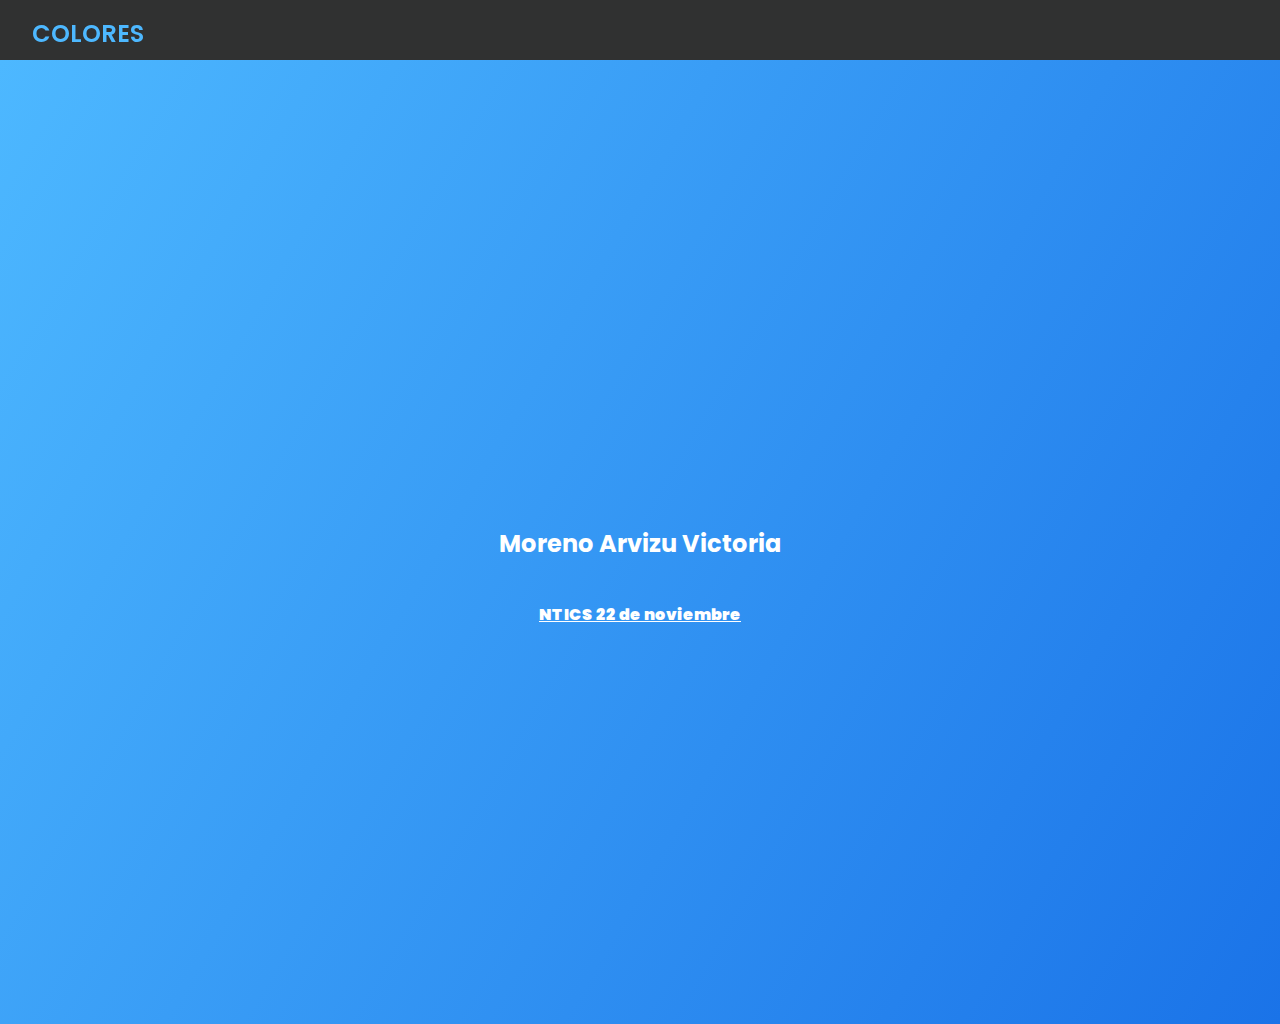
<file: index.html>
<!DOCTYPE html>
<html lang="es">
<head>
    <meta charset="UTF-8">
    <meta name="viewport" content="width=device-width, initial-scale=1.0">
    <title>Página de Inicio </title>
    <link rel="stylesheet" href="styles.css">
    <link rel="stylesheet" href="https://cdnjs.cloudflare.com/ajax/libs/font-awesome/6.4.0/css/all.min.css">
</head>
<body>
    <header>
        <nav>
            <div class="logo">COLORES</div>
            <ul>
                <br>

     
           
            </ul>
        </nav>
    </header>
    <section class="hero">
        <h1>Bienvenido a Colores primarios</h1>
        <h2>Moreno Arvizu Victoria</h2>
        <h4><u><b>NTICS 22 de noviembre</b></u></h4>
        <a href="servicios.html" class="btn">Descubre más</a>
    </section>
</body>
</html>
</file>
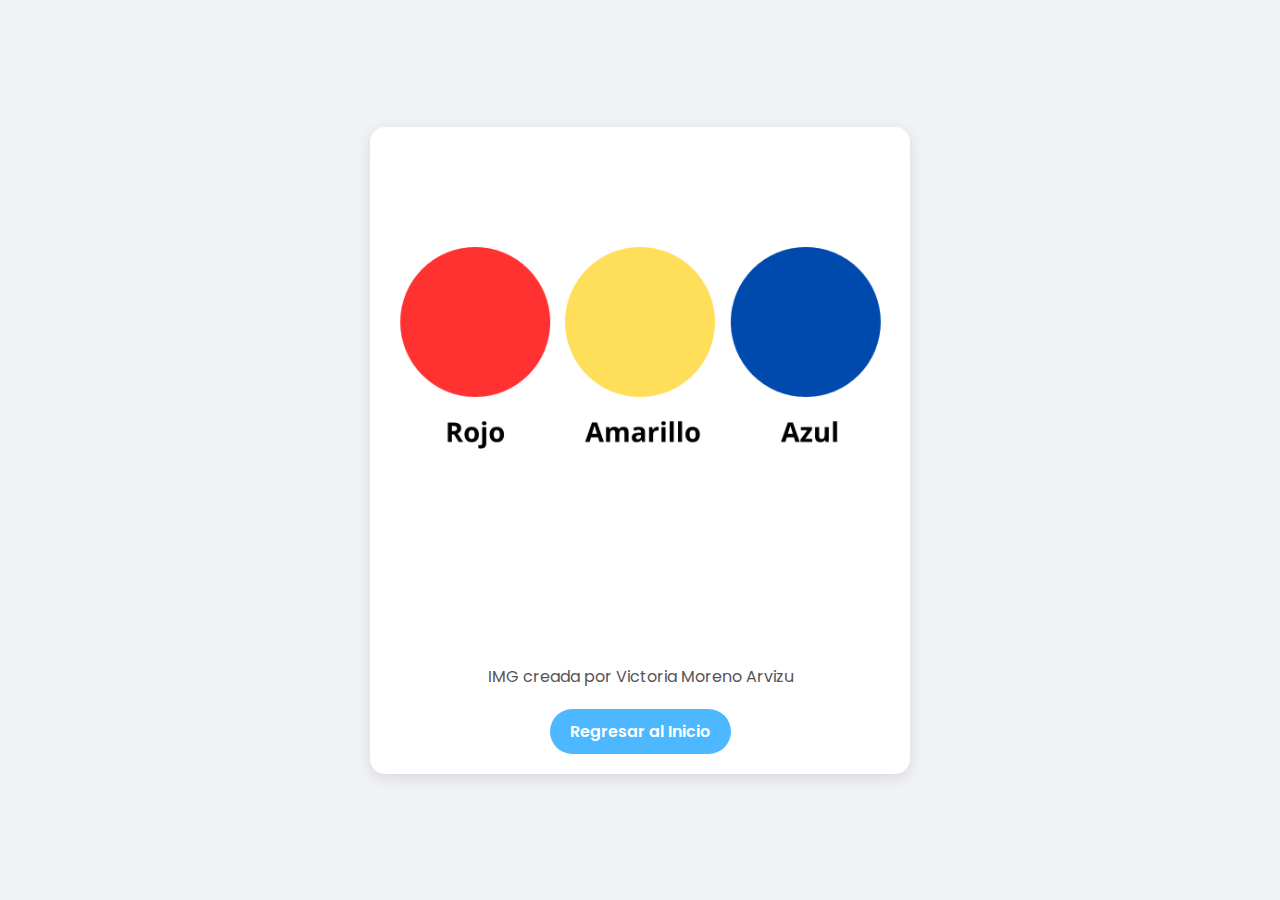
<file: servicios.html>
<!DOCTYPE html>
<html lang="en">
<head>
    <meta charset="UTF-8">
    <meta name="viewport" content="width=device-width, initial-scale=1.0">
    <title>Imagen</title>
    <link rel="stylesheet" href="styles1.css">
</head>
<body>
    <div class="container">
        <div class="image-section">
            <img src="Rojo.png" alt="Descripción de la imagen">
            <figcaption class="caption">IMG creada por Victoria Moreno Arvizu</figcaption>
            <a href="index.html" class="back-button">Regresar al Inicio</a>
        </div>
    </div>
</body>
</html>
</file>
<file: styles.css>
@import url('https://fonts.googleapis.com/css2?family=Poppins:wght@400;600&display=swap');

body, html {
    margin: 0;
    padding: 0;
    font-family: 'Poppins', sans-serif;
    background: #f0f2f5;
    scroll-behavior: smooth;
}

header {
    background-color: rgba(0, 0, 0, 0.8);
    color: white;
    position: fixed;
    width: 100%;
    top: 0;
    left: 0;
    display: flex;
    justify-content: space-between;
    align-items: center;
    padding: 1rem 2rem;
    box-shadow: 0 2px 10px rgba(0,0,0,0.3);
}

.logo {
    font-size: 1.5rem;
    font-weight: 600;
    color: #4db8ff;
    cursor: pointer;
}

nav ul {
    list-style-type: none;
    display: flex;
    margin: 0;
}

nav ul li {
    margin: 0 1rem;
}

nav ul li a {
    color: white;
    text-decoration: none;
    font-size: 1rem;
    transition: color 0.3s;
}

nav ul li a:hover {
    color: #4db8ff;
}

.hero {
    height: 100vh;
    background: linear-gradient(120deg, #4db8ff, #1a73e8);
    color: white;
    display: flex;
    flex-direction: column;
    justify-content: center;
    align-items: center;
    text-align: center;
    padding: 2rem;
    position: relative;
    margin-top: 60px;
    overflow: hidden;
}

.hero h1 {
    font-size: 3rem;
    margin-bottom: 1rem;
    opacity: 0;
    animation: fadeIn 1.5s forwards;
}

.hero p {
    font-size: 1.2rem;
    margin-bottom: 2rem;
    opacity: 0;
    animation: fadeIn 1.5s forwards 0.5s;
}

.btn {
    padding: 0.8rem 2rem;
    background-color: white;
    color: #4db8ff;
    text-decoration: none;
    border-radius: 50px;
    font-size: 1rem;
    font-weight: 600;
    transition: background-color 0.3s, color 0.3s;
    opacity: 0;
    animation: fadeIn 1.5s forwards 1s;
}

.btn:hover {
    background-color: #4db8ff;
    color: white;
    box-shadow: 0 4px 15px rgba(0, 0, 0, 0.3);
}

/* Animaciones */
@keyframes fadeIn {
    0% {
        transform: translateY(20px);
        opacity: 0;
    }
    100% {
        transform: translateY(0);
        opacity: 1;
    }
}
</file>
<file: styles1.css>
@import url('https://fonts.googleapis.com/css2?family=Poppins:wght@400;600&display=swap');

body {
    margin: 0;
    padding: 0;
    font-family: 'Poppins', sans-serif;
    background-color: #f0f2f5;
    display: flex;
    justify-content: center;
    align-items: center;
    height: 100vh;
}

.container {
    text-align: center;
    padding: 20px;
    background-color: white;
    border-radius: 15px;
    box-shadow: 0 4px 15px rgba(0, 0, 0, 0.1);
    max-width: 500px;
}

.image-section img {
    width: 100%;
    border-radius: 10px;
    transition: transform 0.3s ease;
}

.image-section img:hover {
    transform: scale(1.05);
}

.caption {
    margin-top: 10px;
    font-size: 1rem;
    color: #555;
}

/* Botón de regresar */
.back-button {
    display: inline-block;
    margin-top: 20px;
    padding: 10px 20px;
    background-color: #4db8ff;
    color: white;
    text-decoration: none;
    border-radius: 25px;
    font-size: 1rem;
    font-weight: 600;
    transition: background-color 0.3s, transform 0.3s;
}

.back-button:hover {
    background-color: #1a73e8;
    transform: scale(1.05);
}
</file>
